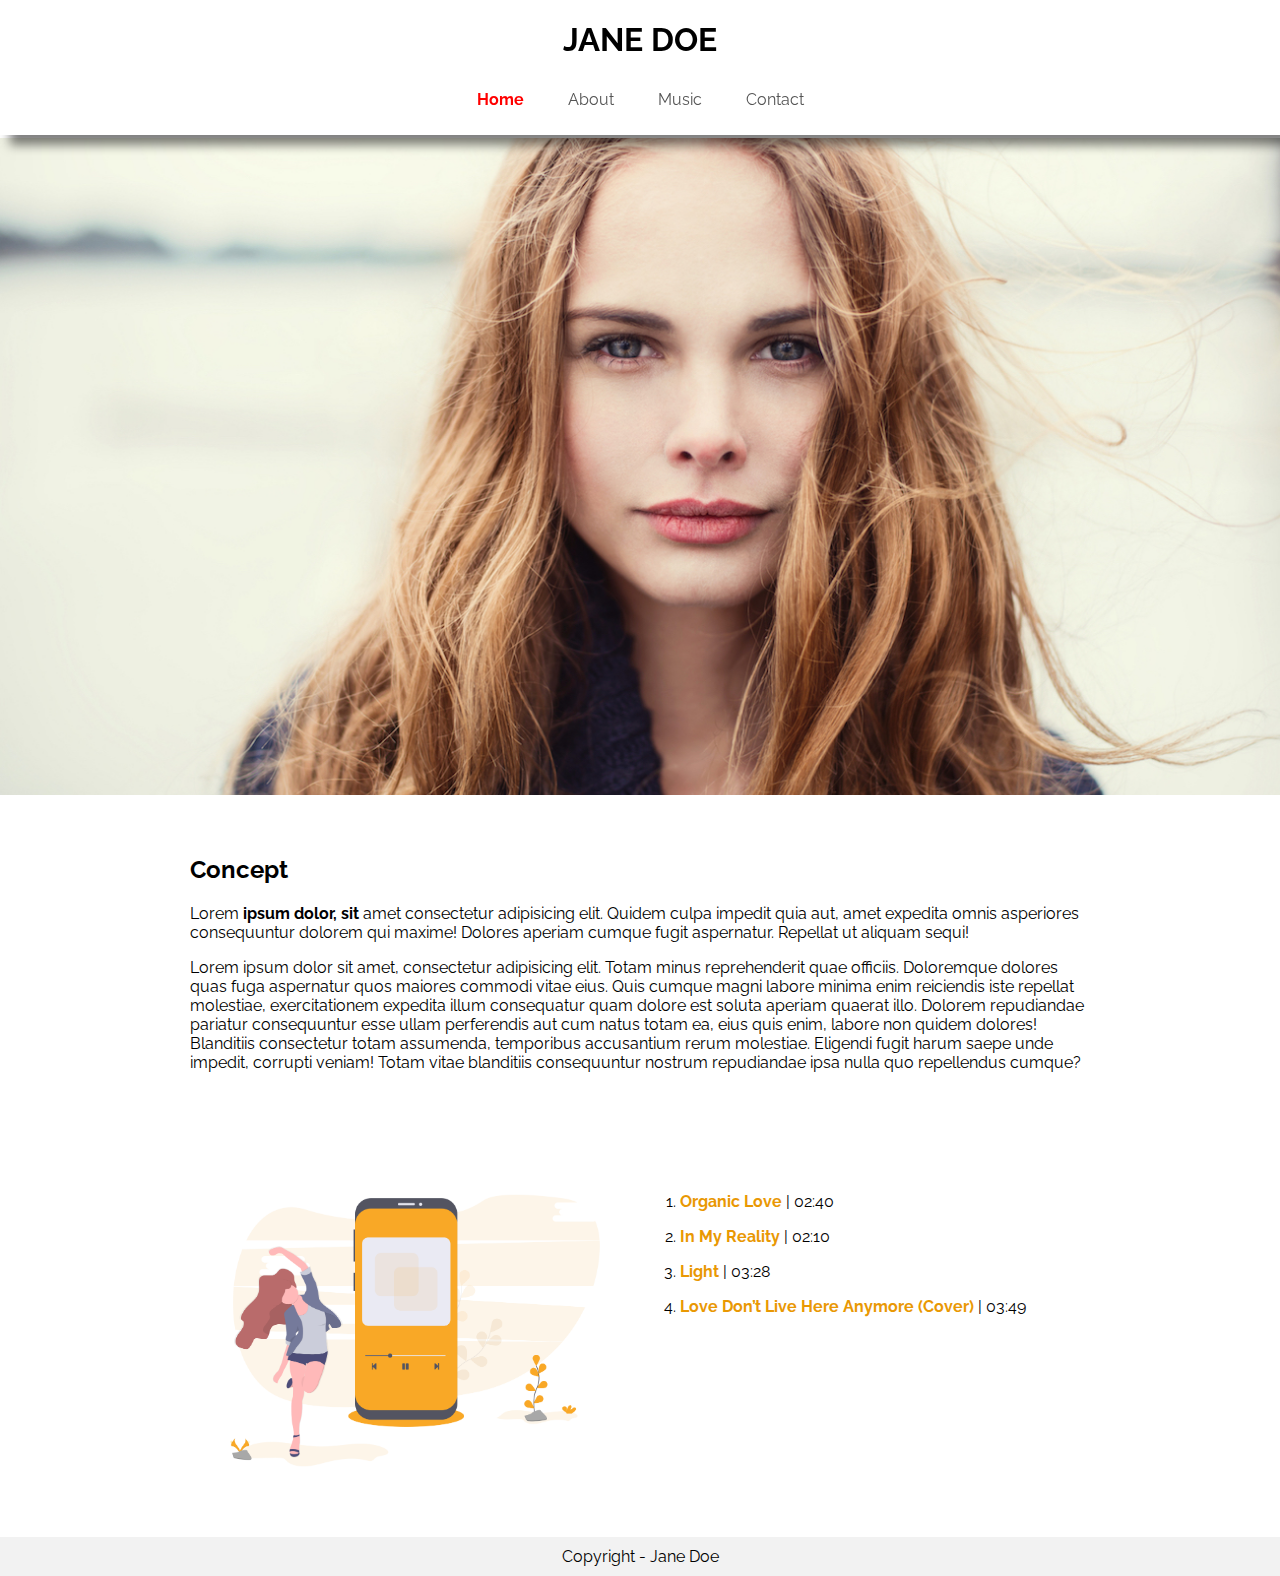
<file: index.html>
<!DOCTYPE html>
<html lang="pt-br">
<head>
    <meta charset="UTF-8">
    <meta name="viewport" content="width=device-width, initial-scale=1.0">
    <title>Jane Doe</title>
    <link rel="stylesheet" href="css/style.css">
</head>
<body>
    <header>
        <h1>Jane Doe</h1>
        <nav>
            <ul>
                <li><a class="active"href="index.html">Home</a></li>
                <li><a href="about.html">About</a></li>
                <li><a href="music.html">Music</a></li>
                <li><a href="contact.html">Contact</a></li>
            </ul>
        </nav>
    </header>
    <main >
        <section id="banner"></section>
        <section id="concept">
            <h2>Concept</h2>
            <p lang="la">Lorem <strong>ipsum dolor, sit</strong> amet consectetur adipisicing elit. Quidem culpa impedit quia aut, amet expedita omnis asperiores consequuntur dolorem qui maxime! Dolores aperiam cumque fugit aspernatur. Repellat ut aliquam sequi!</p>
            <p lang="la">Lorem ipsum dolor sit amet, consectetur adipisicing elit. Totam minus reprehenderit quae officiis. Doloremque dolores quas fuga aspernatur quos maiores commodi vitae eius. Quis cumque magni labore minima enim reiciendis iste repellat molestiae, exercitationem expedita illum consequatur quam dolore est soluta aperiam quaerat illo. Dolorem repudiandae pariatur consequuntur esse ullam perferendis aut cum natus totam ea, eius quis enim, labore non quidem dolores! Blanditiis consectetur totam assumenda, temporibus accusantium rerum molestiae. Eligendi fugit harum saepe unde impedit, corrupti veniam! Totam vitae blanditiis consequuntur nostrum repudiandae ipsa nulla quo repellendus cumque?</p>
        </section>
        <section id="songs" class="duas-colunas">
            <div>
                <img src="img/ilustra.png" alt="Ilustra songs">
            </div>
            <div>
                <ol>
                    <li><strong>Organic Love</strong> | 02:40</li>
                    <li><strong>In My Reality</strong> | 02:10</li>
                    <li><strong>Light</strong> | 03:28</li>
                    <li><strong>Love Don’t Live Here Anymore (Cover)</strong> | 03:49</li>
                </ol>
            </div>
        </section>
        <!-- <img src="img/jane.jpg" alt="Foto da Jane" title="descrição no hover"> Normalmente Hendy não usa imagem no HTML pois é difícil regular tamanho-->
        <!-- alt serve só se der erro, title serve pra quando você coloca o mouse em cima -->
    </main>
    <footer> 
        <p>Copyright - Jane Doe</p>
    </footer>
</body>
</html>
</file>
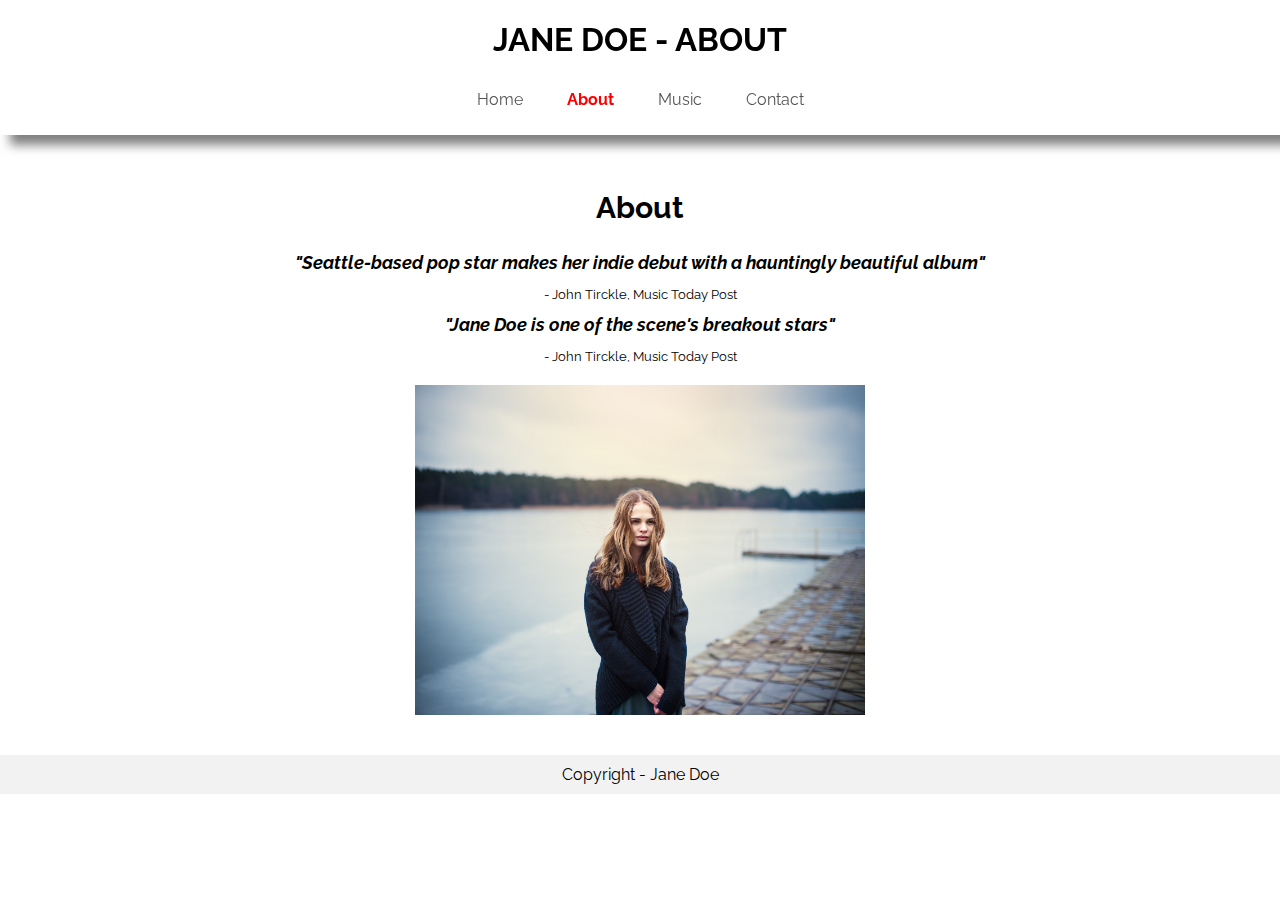
<file: about.html>
<!DOCTYPE html>
<html lang="pt-br">
<head>
    <meta charset="UTF-8">
    <meta name="viewport" content="width=device-width, initial-scale=1.0">
    <title>Jane Doe</title>
    <link rel="stylesheet" href="css/style.css">
</head>
<body>
    <header>
        <h1>Jane Doe - About</h1>
        <nav>
            <ul>
                <li><a href="index.html">Home</a></li>
                <li><a class="active" href="about.html">About</a></li>
                <li><a href="music.html">Music</a></li>
                <li><a href="contact.html">Contact</a></li>
            </ul>
        </nav>
    </header>
    <main id="about">
        <h2>About</h2>
        <p>
            <cite>"Seattle-based pop star makes her indie debut with a hauntingly beautiful album"</cite><br>
                 - John Tirckle, Music Today Post<br>
            <cite>"Jane Doe is one of the scene's breakout stars"</cite><br>
            - John Tirckle, Music Today Post<br>
        </p>
        <img src = "img/jane2.jpg" alt="Imagem 2">
    </main>
    <footer> 
        <p>Copyright - Jane Doe</p>
    </footer>
</body>
</html>
</file>
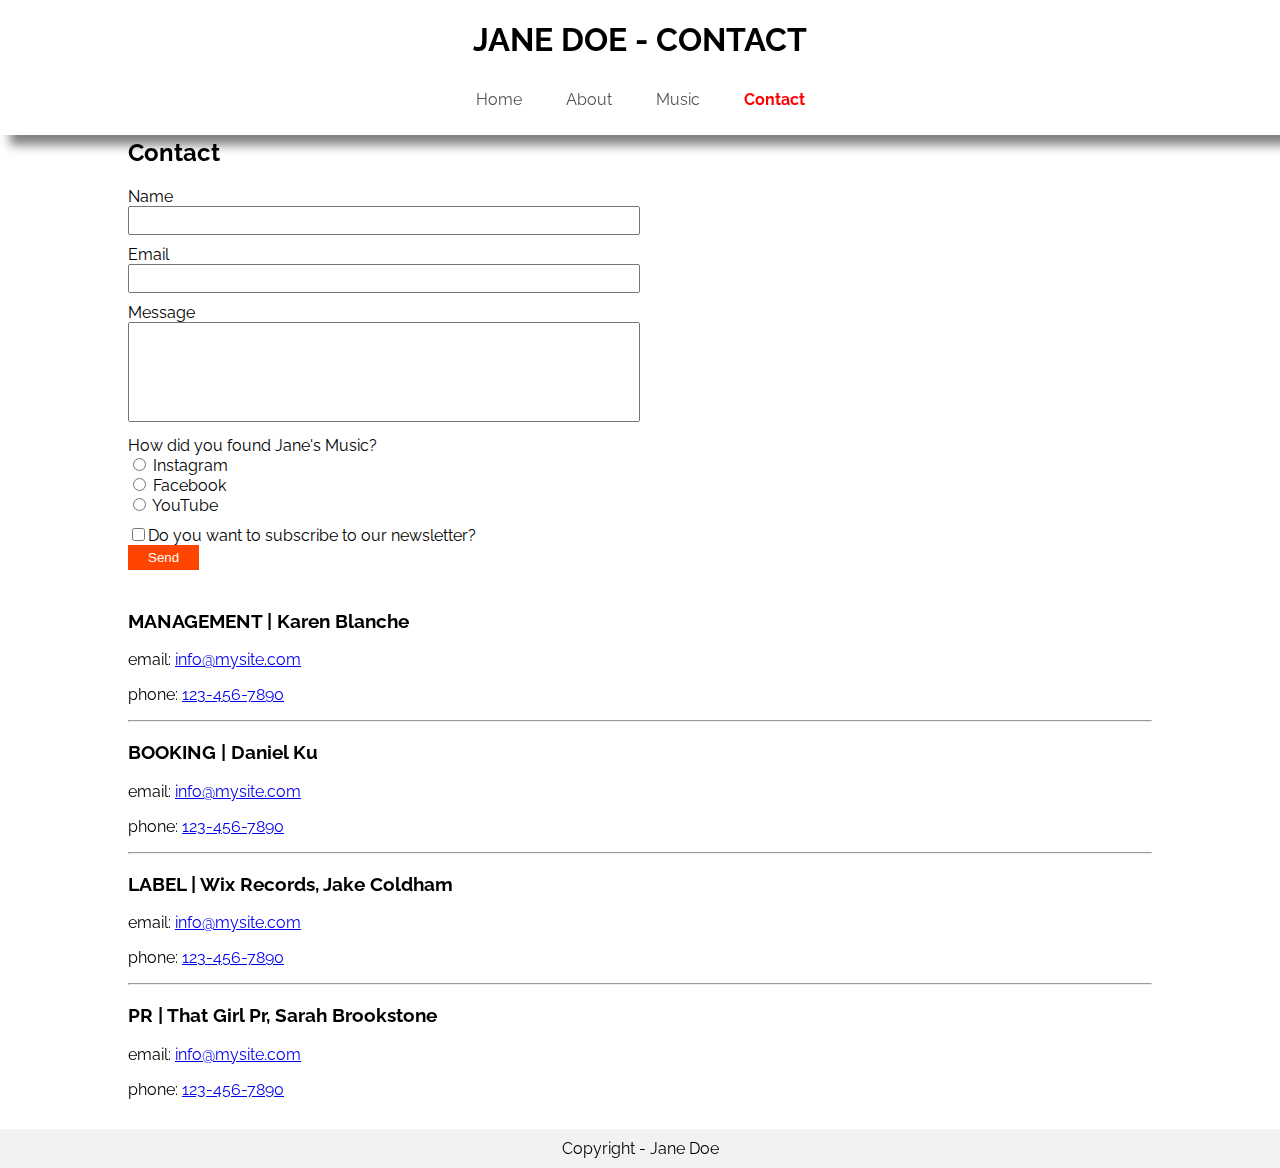
<file: contact.html>
<!DOCTYPE html>
<html lang="pt-br">
<head>
    <meta charset="UTF-8">
    <meta name="viewport" content="width=device-width, initial-scale=1.0">
    <title>Jane Doe</title>
    <link rel="stylesheet" href="css/style.css">
</head>
<body>
    <header>
        <h1>Jane Doe - Contact</h1>
        <nav>
            <ul>
                <li><a href="index.html">Home</a></li>
                <li><a href="about.html">About</a></li>
                <li><a href="music.html">Music</a></li>
                <li><a class="active" href="contact.html">Contact</a></li>
            </ul>
        </nav>
    </header>
    <main id="contact">
        <h2>Contact</h2>
        <section class="duas-colunas">
            <div>
                <form>
                    <div class="form-group">
                        <label for="nome">Name</label><br>
                        <input type="text" id="nome" name="nome">
                    </div>
                    <div class="form-group">
                        <label for="email">Email</label><br>
                        <input type="text" name="email" id="email">
                    </div>
                    <div class="form-group">
                        <label for="message">Message</label><br>
                        <textarea name="message" id="message"></textarea>
                    </div>
                    <div class="form-group">
                        <label for="marketing">How did you found Jane's Music?</label>
                        <div>
                            <input type="radio" name="marketing" id="instagram" value="Instagram">
                            <label for="instagram">Instagram</label>
                        </div>
                        <div>
                            <input type="radio" name="marketing" id="facebook" value="facebook">
                            <label for="facebook">Facebook</label>
                        </div>
                        <div>
                            <input type="radio" name="marketing" id="youtube" value="youtube">
                            <label for="youtube">YouTube</label>
                        </div>
                    </div>
                    <div>
                        <input type="checkbox" id="news"><label for="news">Do you want to subscribe to our newsletter?</label>
                    </div>
                    <div>
                        <button type="submit">Send</button>
                    </div>
                </form>
            </div>
            <div class="mapa">
                <iframe src="https://www.google.com/maps/embed?pb=!1m18!1m12!1m3!1d3656.0479761312104!2d-46.677530585021415!3d-23.602612284662385!2m3!1f0!2f0!3f0!3m2!1i1024!2i768!4f13.1!3m3!1m2!1s0x94ce50ab7feb4519%3A0x739f0ddb0439cf94!2sDigital%20House%20S%C3%A3o%20Paulo!5e0!3m2!1spt-BR!2sbr!4v1583347934407!5m2!1spt-BR!2sbr" frameborder="0" style="border:0;" allowfullscreen=""></iframe>
            </div>
        </section>
        <section>
            <h3>MANAGEMENT | Karen Blanche</h3>
            <p>email: <a href="mailto:info@mysite.com">info@mysite.com</a></p>
            <p>phone: <a href= "tel:123-456-7890">123-456-7890</a></p>
            <hr>
            <h3>BOOKING | Daniel Ku</h3>
            <p>email: <a href="mailto:info@mysite.com">info@mysite.com</a></p>
            <p>phone: <a href= "tel:123-456-7890">123-456-7890</a></p>
            <hr>
            <h3>LABEL | Wix Records, Jake Coldham</h3>
            <p>email: <a href="mailto:info@mysite.com">info@mysite.com</a></p>
            <p>phone: <a href= "tel:123-456-7890">123-456-7890</a></p>
            <hr>
            <h3>PR | That Girl Pr, Sarah Brookstone</h3>
            <p>email: <a href="mailto:info@mysite.com">info@mysite.com</a></p>
            <p>phone: <a href= "tel:123-456-7890">123-456-7890</a></p>
        </section>
    </main>
    <footer> 
        <p>Copyright - Jane Doe</p>
    </footer>
</body>
</html>
</file>
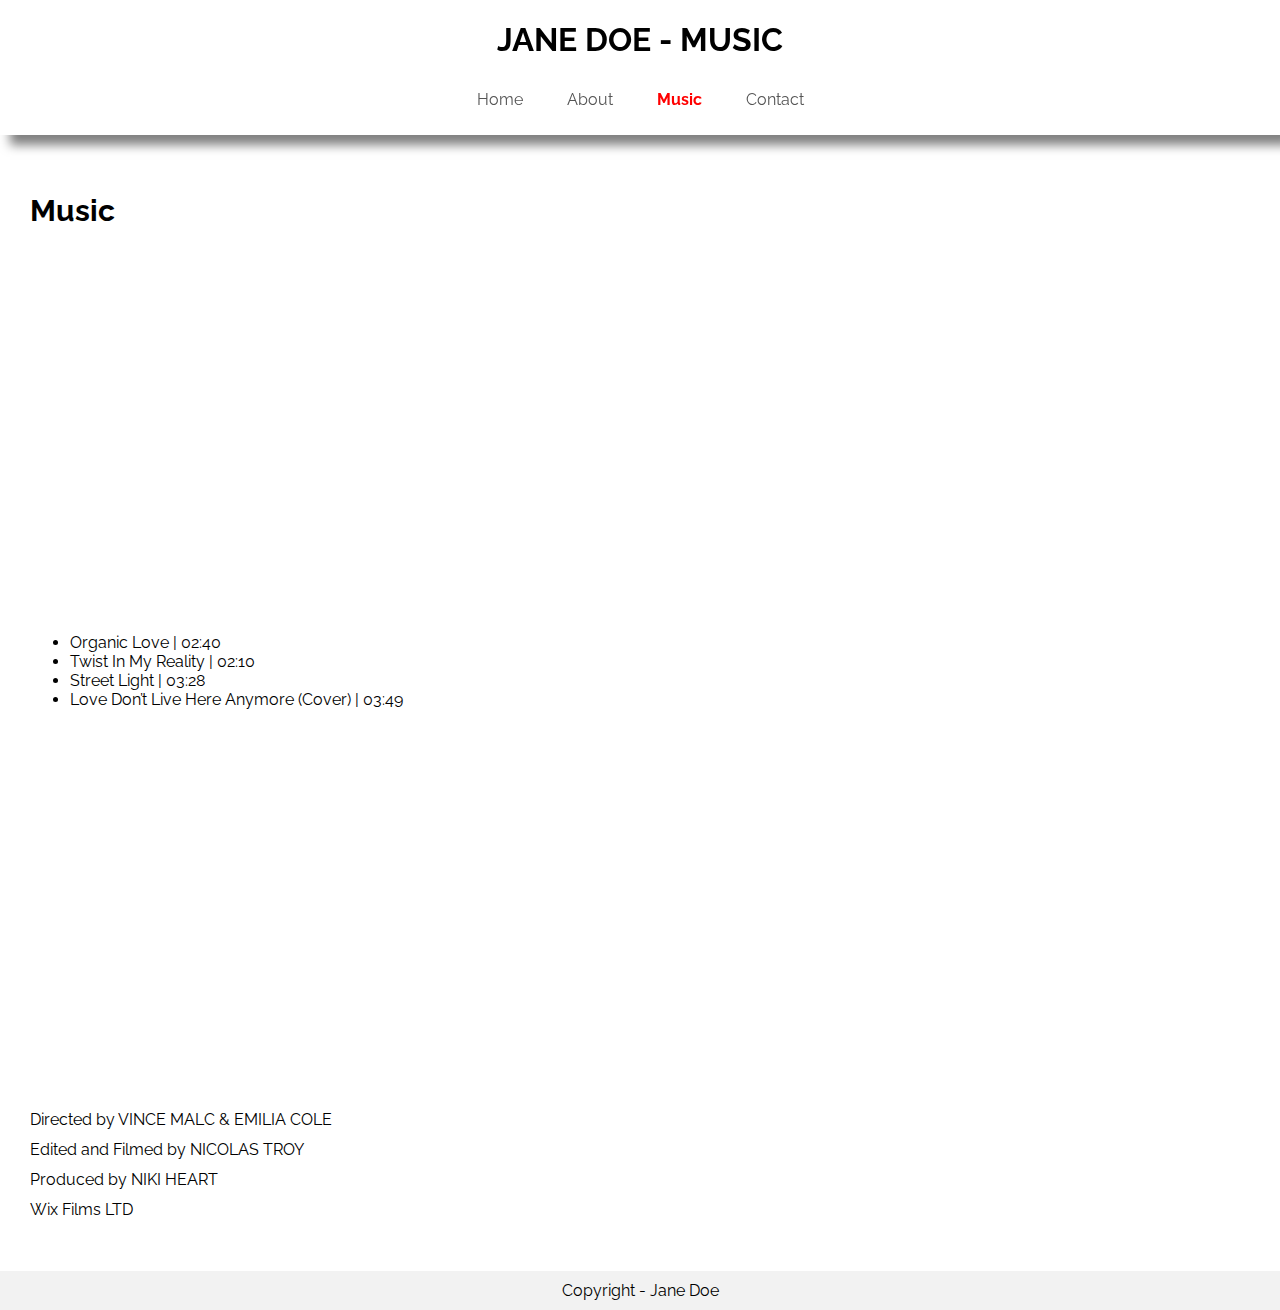
<file: music.html>
<!DOCTYPE html>
<html lang="pt-br">
<head>
    <meta charset="UTF-8">
    <meta name="viewport" content="width=device-width, initial-scale=1.0">
    <title>Jane Doe</title>
    <link rel="stylesheet" href="css/style.css">
</head>
<body>
    <header>
        <h1>Jane Doe - Music</h1>
        <nav>
            <ul>
                <li><a href="index.html">Home</a></li>
                <li><a href="about.html">About</a></li>
                <li><a class="active" href="music.html">Music</a></li>
                <li><a href="contact.html">Contact</a></li>
            </ul>
        </nav>
    </header>
    <main id="music">
        <h2>Music</h2>
        <iframe src="https://player.vimeo.com/video/135166028" width="640" height="360" frameborder="0" allow="autoplay; fullscreen" allowfullscreen></iframe>
        <ul>
            <li>Organic Love | 02:40</li>
            <li>Twist In My Reality | 02:10</li>
            <li> Street Light | 03:28</li>
            <li>Love Don’t Live Here Anymore (Cover) | 03:49</li>
        </ul>
        <iframe src="https://player.vimeo.com/video/134861419" width="640" height="360" frameborder="0" allow="autoplay; fullscreen" allowfullscreen></iframe>
        <p>
            Directed by VINCE MALC & EMILIA COLE<br>
            Edited and Filmed by NICOLAS TROY <br>
            Produced by NIKI HEART<br>
            Wix Films LTD<br>
        </p>
    </main>
    <footer> 
        <p>Copyright - Jane Doe</p>
    </footer>
</body>
</html>
</file>
<file: css/style.css>
@import url('https://fonts.googleapis.com/css?family=Raleway:400,700&display=swap');
*{
    box-sizing: border-box;
}
body {
    font-family: "Raleway", sans-serif;
    margin: 0;
    padding: 0;
    box-sizing: border-box;
    /* Margin e padding aqui servem para que a borda externa se expanda e não fique com margem */
}

header {
    box-shadow: 10px 10px 10px rgba(0, 0, 0, 0.5);
    /* border: 2px solid #ccc; */
    position: fixed;
    width: 100%;
    top: 0;
    background-color: #fff;
    text-align: center;
   

}

header ul {
    list-style: none;
    padding-left: 0px;
}

header li {
    display: inline-block;
    margin: 10px 20px;
    /* border: 2px solid black; */
}

/* colocar itens da linha um ao lado do outro */
/* Padding como preenchimento interno do elemento. Margin é o espaçamento externo do elemento - do botão. O border é a borda externa */
/* Importante sempre inspecionar o código no navegador */
li a {
    text-decoration: none;
    color: #555;
}

header h1 {
    text-transform: uppercase;
}
main{
    margin-top: 138px !important;
}
/* começo footer */
footer p {
    text-align: center;
    padding: 10px;
    margin: 0;
    background-color: #f2f2f2;
}

section#banner {
    background-image: url("../img/jane.jpg");
    background-repeat: no-repeat;
    background-position: center;
    background-size: cover;
    width: 100%;
    height: 73vh;
    /* Ao invés de usar porcentagem pode-se usar: width viewport vw; height viewport vh */
}

main#about cite {
    font-weight: bold;
    font-size: 18px;
}

main#about img {
    width: 450px;
}

main#about {
    padding: 30px;
    text-align: center;
    line-height: 30px;
}

main#about p {
    font-size: 13px;
}
main#about h2{
    font-size: 30px;
}
li a.active{
    font-weight: bold;
    color: red;
}

main#music {
    padding: 30px;
    max-width: 100%;
}
main#music p{
    line-height: 30px;
}
main#music h2{
    font-size: 30px;
}
main#contact{
    width: 80vw;
    max-width: 100%;
    margin: 30px auto;
}

section#concept, section#songs{
    width: 900px;
    margin: 0 auto;
    padding: 40px 0;
    max-width: 100%;
}
section#songs img{
    width: 100%;
}
.duas-colunas > div{
    float: left;
    width: 50%;
}
.duas-colunas{
    overflow: hidden;
}
section#songs li{
    line-height: 35px;
}
section#songs strong{
    color: rgb(233, 152, 3);
}
form input[type="text"], textarea{
    width: 100%;
    padding: 5px;
}
.form-group{
    margin: 0 0 10px;
}
form textarea{
    resize: none;
    height: 100px;
}
form button{
    background-color: orangered;
    color: white;
    border: none;
    padding: 5px 20px;
}
.mapa{
    box-sizing: border-box;
    padding-left: 30px;
}
.mapa iframe{
    width: 100%;
    height: 400px;
}
@media (max-width: 768px){
    .duas-colunas>div{
        width: 100%;
    }
    section#concept, section#songs{
        padding: 40px;
    }
    h2{
        font-size: 30px;
        text-align: center;
    }
    p{
        font-size: 24px;
        line-height: 20px;
    }
    ol li{
        font-size: 24px;
    }
    nav ul li a{
        font: size 24px;
    }
    main#music{
        padding: 0 40px;
    }
    main#music iframe{
        width: 100%;
    }
    main#music ul li{
        font-size: 24px;
    }
    main#contact{
        line-height: 30px;
        font-size: 24px;
    }
    main#contact form button{
        padding: 10px 40px;
        font-size: 24px;
        margin: 30px 0;
        
    }
    main#contact h3{
        font-size: 26px;
    }
    main#contact form input{
        padding: 10px;
    }
    main#contact .form-group{
        margin-bottom: 30px;
    }
</file>
